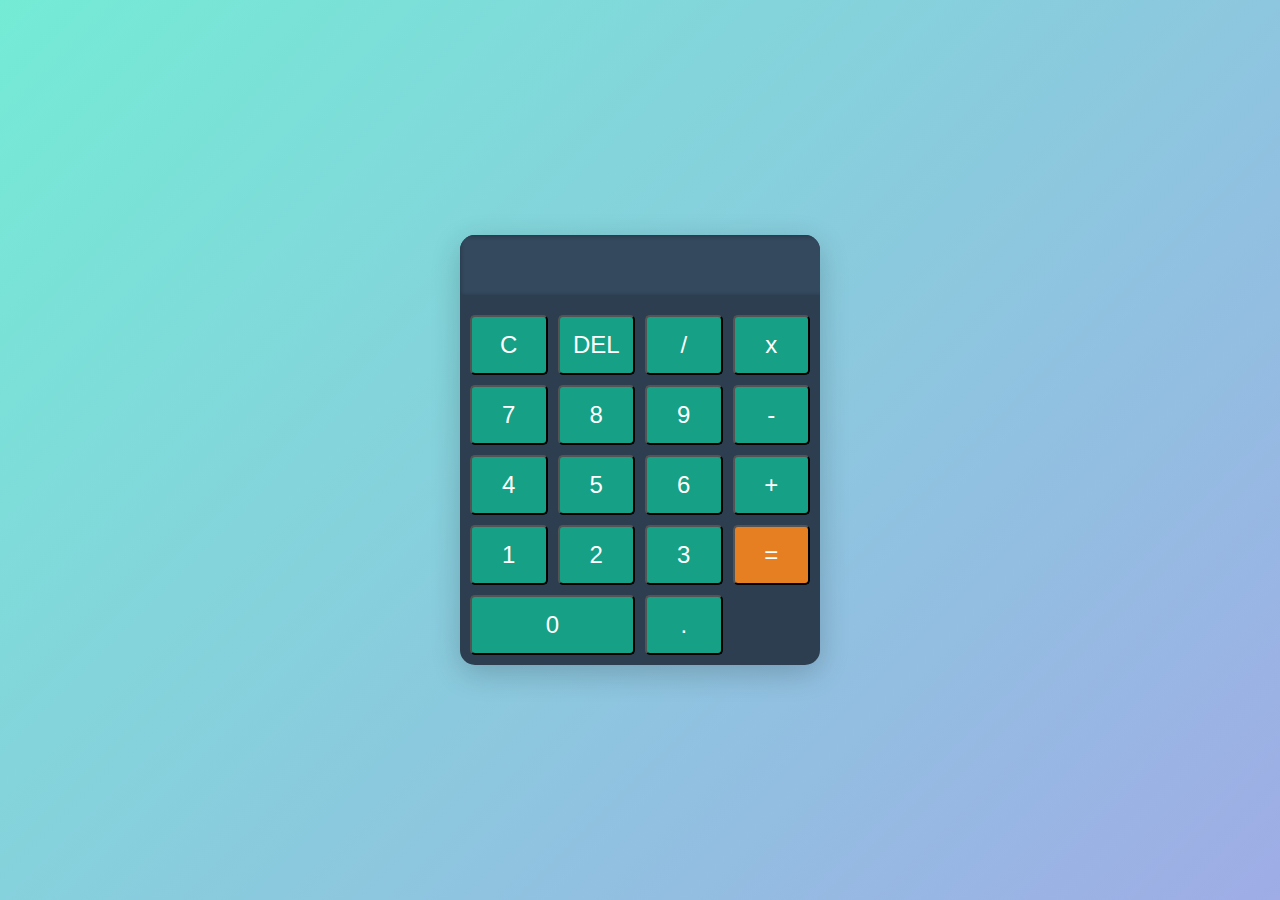
<file: Calculator/index.html>
<!DOCTYPE html>
<html lang="en">
<head>
    <meta charset="UTF-8">
    <meta name="viewport" content="width=device-width, initial-scale=1.0">
    <title>Stylish Calculator</title>
    <link rel="stylesheet" href="style.css">
</head>
<body>
    <div class="calculator">
        <input type="text" id="display" disabled>
        <div class="buttons">
            <button onclick="clearDisplay()" class="btn">C</button>
            <button onclick="deleteLast()" class="btn">DEL</button>
            <button onclick="appendOperator('/')" class="btn">/</button>
            <button onclick="appendOperator('*')" class="btn">x</button>
            <button onclick="appendNumber('7')" class="btn">7</button>
            <button onclick="appendNumber('8')" class="btn">8</button>
            <button onclick="appendNumber('9')" class="btn">9</button>
            <button onclick="appendOperator('-')" class="btn">-</button>
            <button onclick="appendNumber('4')" class="btn">4</button>
            <button onclick="appendNumber('5')" class="btn">5</button>
            <button onclick="appendNumber('6')" class="btn">6</button>
            <button onclick="appendOperator('+')" class="btn">+</button>
            <button onclick="appendNumber('1')" class="btn">1</button>
            <button onclick="appendNumber('2')" class="btn">2</button>
            <button onclick="appendNumber('3')" class="btn">3</button>
            <button onclick="calculate()" class="equal btn">=</button>
            <button onclick="appendNumber('0')" class="zero btn">0</button>
            <button onclick="appendDot()" class="btn">.</button>
        </div>
    </div>
    <script src="index.js"></script>
</body>
</html>
</file>
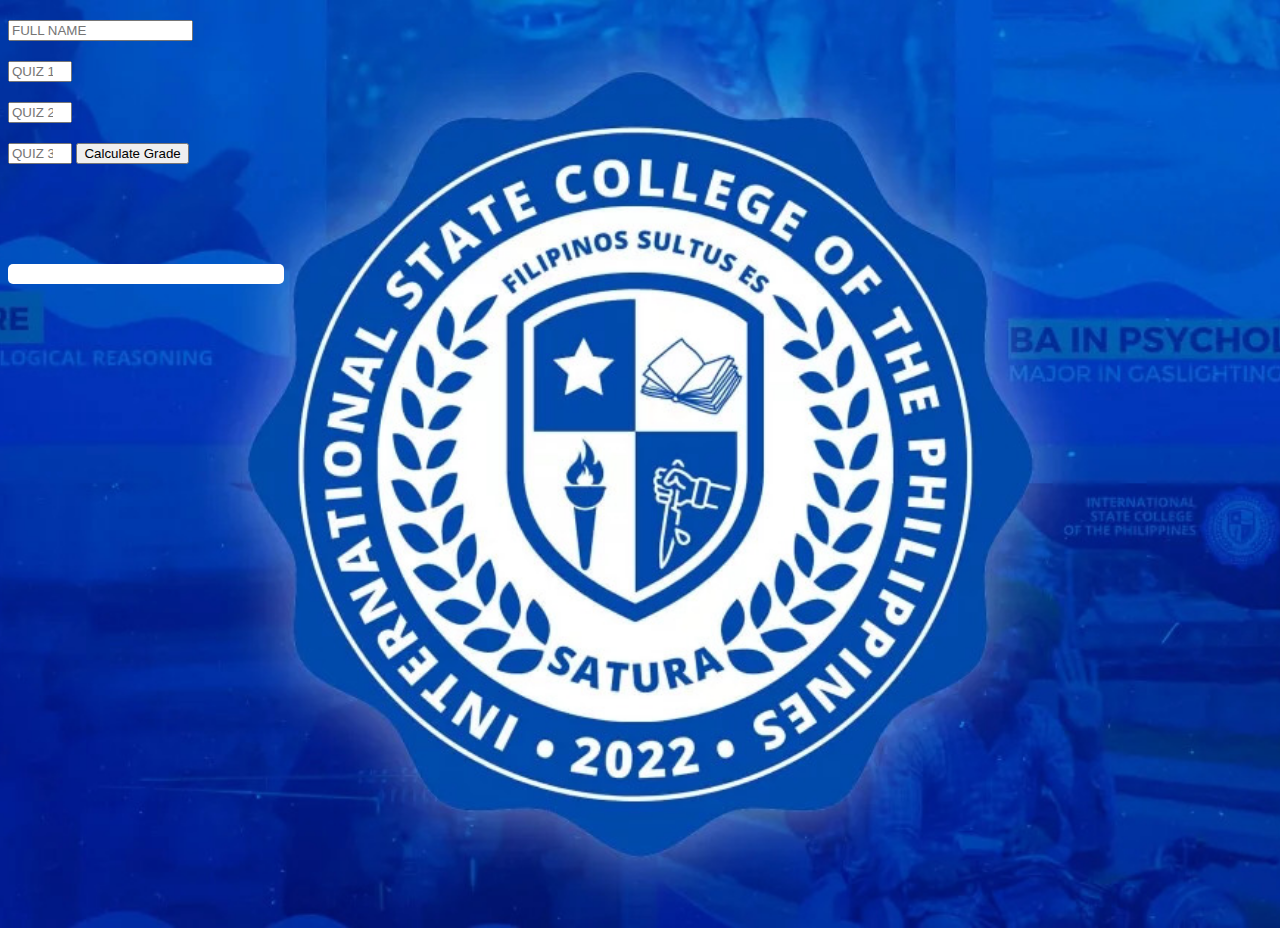
<file: F2F Machine Problem 1/index.html>
<!DOCTYPE html>
<html lang="en">
<head>
    <meta charset="UTF-8">
    <meta name="viewport" content="width=device-width, initial-scale=1.0">
    <title>Student Grade Calculator</title>
    <link rel="stylesheet" href="styles.css">
</head>
<body>
    <form id="gradeForm">
        <label for ="studentName"></label>
        <input type="text" id="studentName" name="studentName" required  placeholder="FULL NAME">

        <label for ="quiz1"></label>
        <input type="number" id="quiz1" name="quiz1" min= "0" max= "100" required placeholder="QUIZ 1">

        <label for ="quiz2"></label>
        <input type="number" id="quiz2" name="quiz2" min= "0" max= "100" required placeholder="QUIZ 2" >

        <label for ="quiz3"></label>
        <input type="number" id="quiz3" name="quiz3" min= "0" max= "100" required placeholder="QUIZ 3">
        <button type="button" onclick="calculateGrade()"> Calculate Grade </button>
    </form>
<div class="output" id="output"></div>
<script src="f2f_machine_problem_1.js"></script>
</body>
</html>
</file>
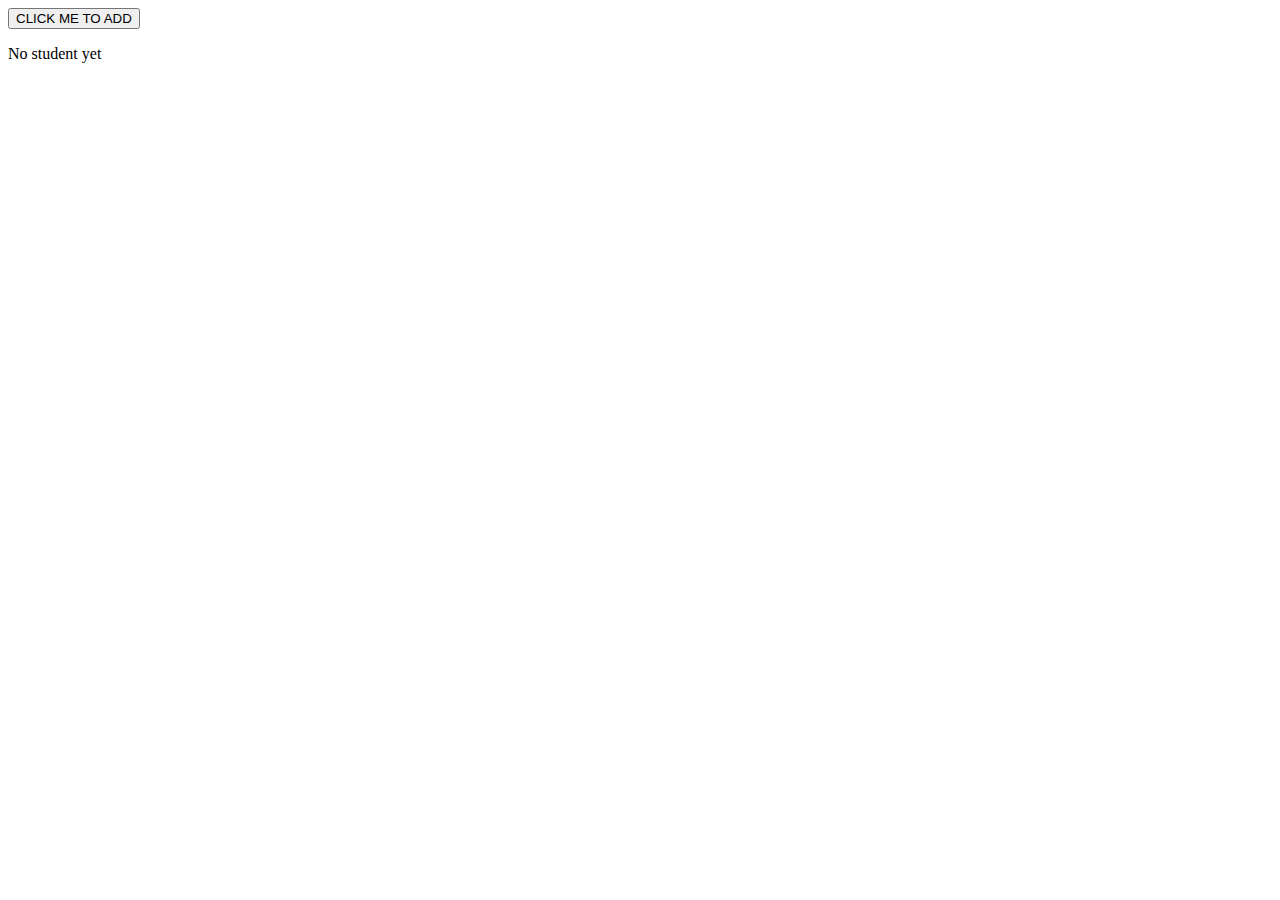
<file: Midterm/index.html>
<!DOCTYPE html>
<html lang="en">
<head>
    <meta charset="UTF-8">
    <meta name="viewport" content="width=device-width, initial-scale=1.0">
    <title>Activity 1</title>

</head>
<body>
    <button id="addbutton">CLICK ME TO ADD</button>
    <p id="studentcontainer">
        No student yet
    </p>
    <script src="script.js"></script>
</body>
</html>
</file>
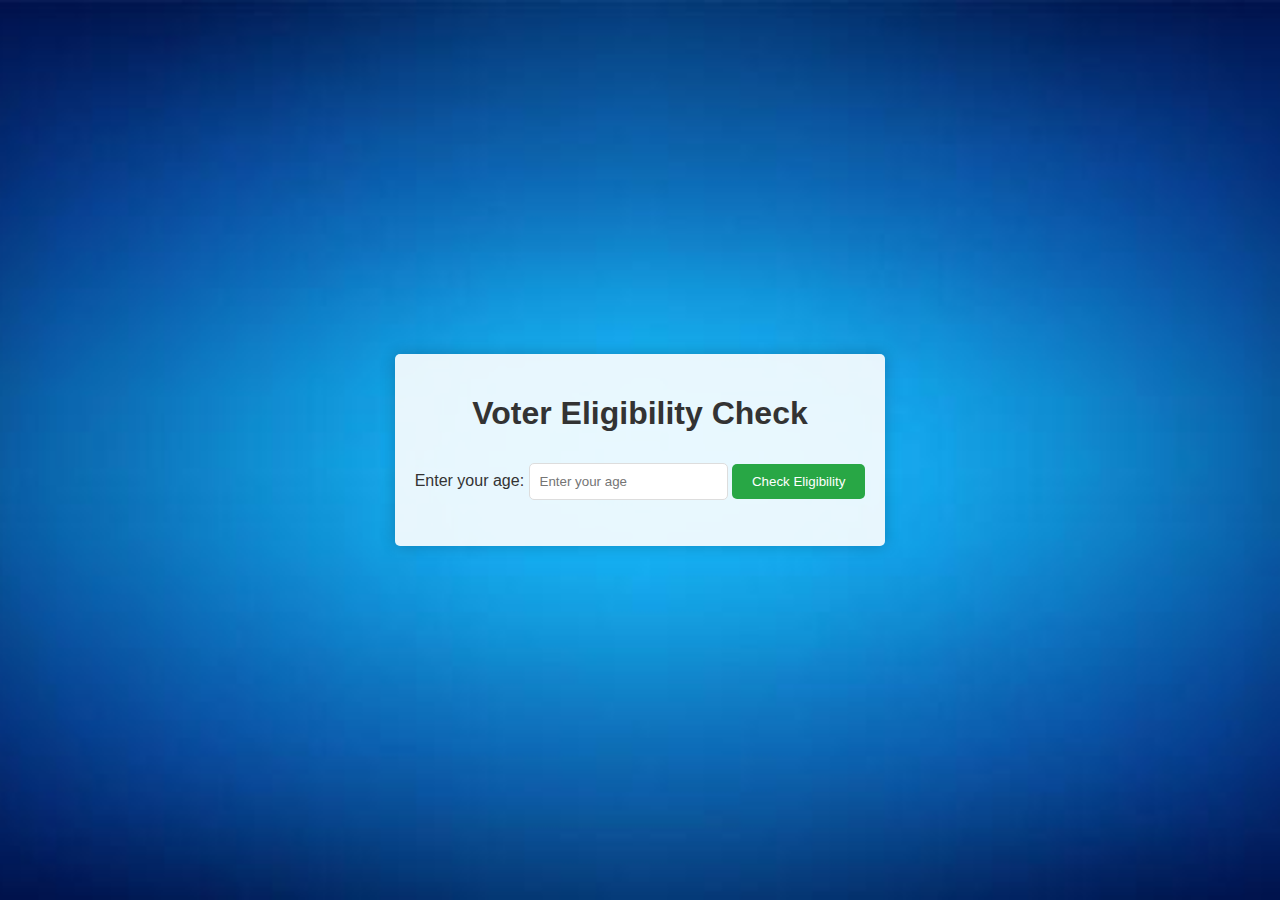
<file: Voting Legibility/index.html>
<!DOCTYPE html>
<html lang="en">
<head>
    <meta charset="UTF-8">
    <meta name="viewport" content="width=device-width, initial-scale=1.0">
    <title>Voter Eligibility Check</title>
    <link rel="stylesheet" href="style.css">
</head>
<body>
    <div class="container">
        <h1>Voter Eligibility Check</h1>
        <label for="age">Enter your age:</label>
        <input type="number" id="age" min="0" placeholder="Enter your age">
        <button onclick="checkEligibility()">Check Eligibility</button>
        <p id="result"></p>
    </div>
    <script src="votechecker.js"></script>
</body>
</html>
</file>
<file: Calculator/style.css>
body {
    display: flex;
    justify-content: center;
    align-items: center;
    height: 100vh;
    margin: 0;
    background: linear-gradient(135deg, #74ebd5, #9face6); 
    font-family: 'Segoe UI', Tahoma, Geneva, Verdana, sans-serif;
}

.calculator {
    width: 360px;
    background-color: #2c3e50; 
    border-radius: 15px;
    box-shadow: 0 8px 30px rgba(0, 0, 0, 0.2);
    overflow: hidden;
}

#display {
    width: 100%;
    height: 60px;
    background-color: #34495e; 
    border: none;
    color: white;
    font-size: 30px;
    text-align: center;
    padding: 0 10px;
    margin-bottom: 10px;
    border-radius: 0;
    box-shadow: inset 0 1px 5px rgba(0, 0, 0, 0.3);
}

.buttons {
    display: grid;
    grid-template-columns: repeat(4, 1fr);
    grid-gap: 10px;
    padding: 10px;
}

.btn {
    width: 100%;
    height: 60px;
    background-color: #16a085;
    color: white;
    font-size: 24px;
    border-radius: 5px;
    cursor: pointer;
    transition: background-color 0.3s, transform 0.1s;
}

.btn:hover {
    background-color: #1abc9c; 
}

.btn:active {
    transform: scale(0.95);
}

.zero {
    grid-column: span 2;
}

.equal {
    grid-row: span 2;
    background-color: #e67e22; 
}
</file>
<file: F2F Machine Problem 1/styles.css>
body {
    font-family:Arial, Helvetica, sans-serif;
    background-image: url("../images/school.jpg"); 
    height: 100vh;
    width: 100%;
    background-position: center;
    background-repeat: no-repeat;
    background-size: cover;

}
.output {
    margin-top: 100px;
    padding:10px;
    background-color:white;
    border-radius:5px;
    width: 20%;
}
label{
    display:block;
    margin-bottom: 20px;
}
</file>
<file: Voting Legibility/style.css>
body {
    font-family: Arial, sans-serif;
    background-image:url('../images/bg.jpg'); 
    background-size: cover;
    background-position: center; 
    display: flex;
    justify-content: center;
    align-items: center;
    height: 100vh;
    margin: 0;
    color: #333;
}

.container {
    background-color: rgba(255, 255, 255, 0.9); 
    padding: 20px;
    border-radius: 5px;
    box-shadow: 0 0 15px rgba(0, 0, 0, 0.2);
    text-align: center;
}

input {
    padding: 10px;
    margin: 10px 0;
    border: 1px solid #ddd;
    border-radius: 5px;
}

button {
    padding: 10px 20px;
    border: none;
    background-color: #28a745;
    color: white;
    border-radius: 5px;
    cursor: pointer;
}

button:hover {
    background-color: #218838;
}

#result {
    font-weight: bold;
}
</file>
